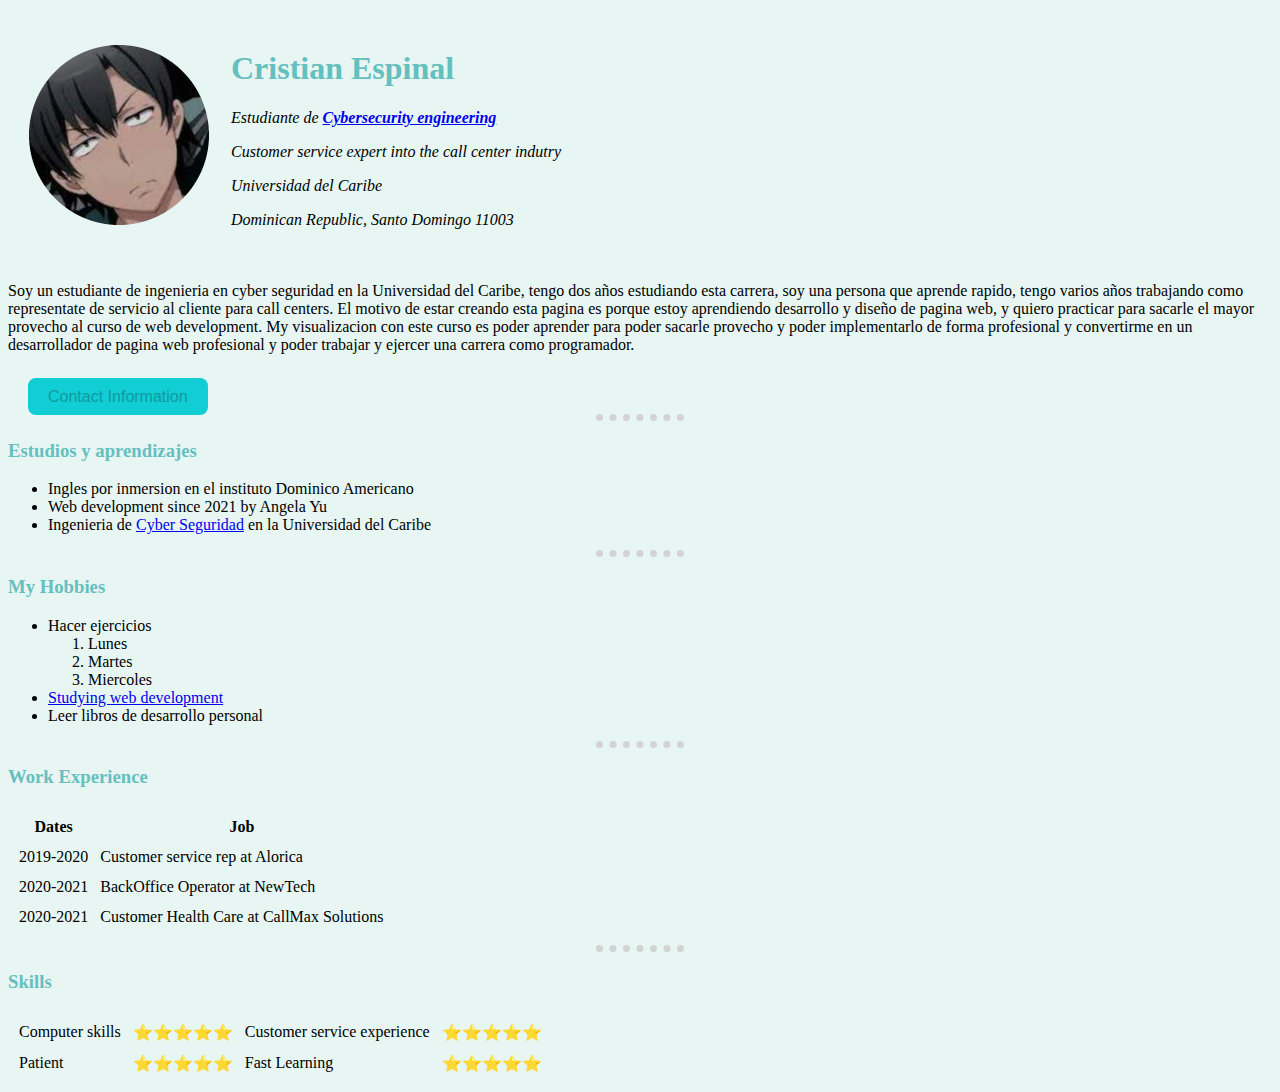
<file: Index.html>
<!DOCTYPE html>
<html lang="en" dir="ltr">

<head>

  <meta charset="utf-8">
  <title>Cristian's Personal Site</title>
  <link rel="stylesheet" href="CSS/Style.css">

</head>

<body>
  <table cellspacing="20">
    <tr>
      <td> <img src=cristian-modified.png></td>
      <td>
        <h1>Cristian Espinal</h1>
        <i>
          <p>Estudiante de <a href="https://es.wikipedia.org/wiki/Seguridad_inform%C3%A1tica"><strong>Cybersecurity engineering</strong><a /></p>
          <p>Customer service expert into the call center indutry</p>
          <p>Universidad del Caribe</p>
          <p>Dominican Republic, Santo Domingo 11003</p>
        </i>
      </td>
    </tr>
  </table>

  <p>Soy un estudiante de ingenieria en cyber seguridad en la Universidad del
    Caribe, tengo dos años estudiando esta carrera, soy una persona que aprende
    rapido, tengo varios años trabajando como representate de servicio al cliente
    para call centers. El motivo de estar creando esta pagina es porque
    estoy aprendiendo desarrollo y diseño de pagina web, y quiero practicar para
    sacarle el mayor provecho al curso de web development. My visualizacion con
    este curso es poder aprender para poder sacarle provecho y poder implementarlo
    de forma profesional y convertirme en un desarrollador de pagina web profesional
    y poder trabajar y ejercer una carrera como programador.</p>
  <br>
  <a href="contact information.html" class="ci">Contact Information</a>
  <hr>

  <h3>Estudios y aprendizajes</h3>
  <ul>
    <li>Ingles por inmersion en el instituto Dominico Americano</li>
    <li>Web development since 2021 by Angela Yu</li>
    <li>Ingenieria de <a href="https://es.wikipedia.org/wiki/Seguridad_inform%C3%A1tica">Cyber Seguridad</a> en la Universidad del Caribe</li>
  </ul>
  <hr>
  <h3>My Hobbies</h3>
  <ul>
    <li>Hacer ejercicios
      <ol>
        <li>Lunes</li>
        <li>Martes</li>
        <li>Miercoles</li>
      </ol>
    </li>
    <li><a href="https://www.appbrewery.co/p/web-development-course-resources/">Studying web development<a /></li>
    <li>Leer libros de desarrollo personal</li>
  </ul>
  <hr>
  <h3>Work Experience</h3>
  <table cellspacing="10">
    <thead>
      <tr>
        <th>Dates</th>
        <th>Job</th>
      </tr>
    </thead>
    <tbody>
      <tr>
        <td>2019-2020</td>
        <td>Customer service rep at Alorica</td>
      </tr>
      <tr>
        <td>2020-2021</td>
        <td>BackOffice Operator at NewTech</td>
      </tr>
      <tr>
        <td>2020-2021</td>
        <td>Customer Health Care at CallMax Solutions</td>
      </tr>
    </tbody>
  </table>
  <hr>

  <h3>Skills</h3>
  <table cellspacing="10">
    <tr>
      <td>Computer skills</td>
      <td>⭐⭐⭐⭐⭐</td>
      <td>Customer service experience</td>
      <td>⭐⭐⭐⭐⭐</td>
    </tr>
    <tr>
      <td>Patient</td>
      <td>⭐⭐⭐⭐⭐</td>
      <td>Fast Learning</td>
      <td>⭐⭐⭐⭐⭐</td>
    </tr>
  </table>

</body>

</html>
</file>
<file: CSS/Style.css>
body {
  background-color: #E7F6F2;
}

hr{
  border-style: dotted none none none;
  width: 7%;
  border-color: lightgrey;
  border-width: 7px;
}

h1 {
  color: #66BFBF;
  font-family: 'Sacramento', cursive;
}

h3{
  color: #66BFBF;
  font-family: 'Sacramento', cursive;
}

.ci {
  color: #11999E;
  font-family: 'Montserrat', sans-serif;
  margin: 10px 20px;
  text-decoration: none;
  padding: 10px 20px 10px 20px;
  background-color: #11cdd4;
  border-radius: 8px;
}
</file>
